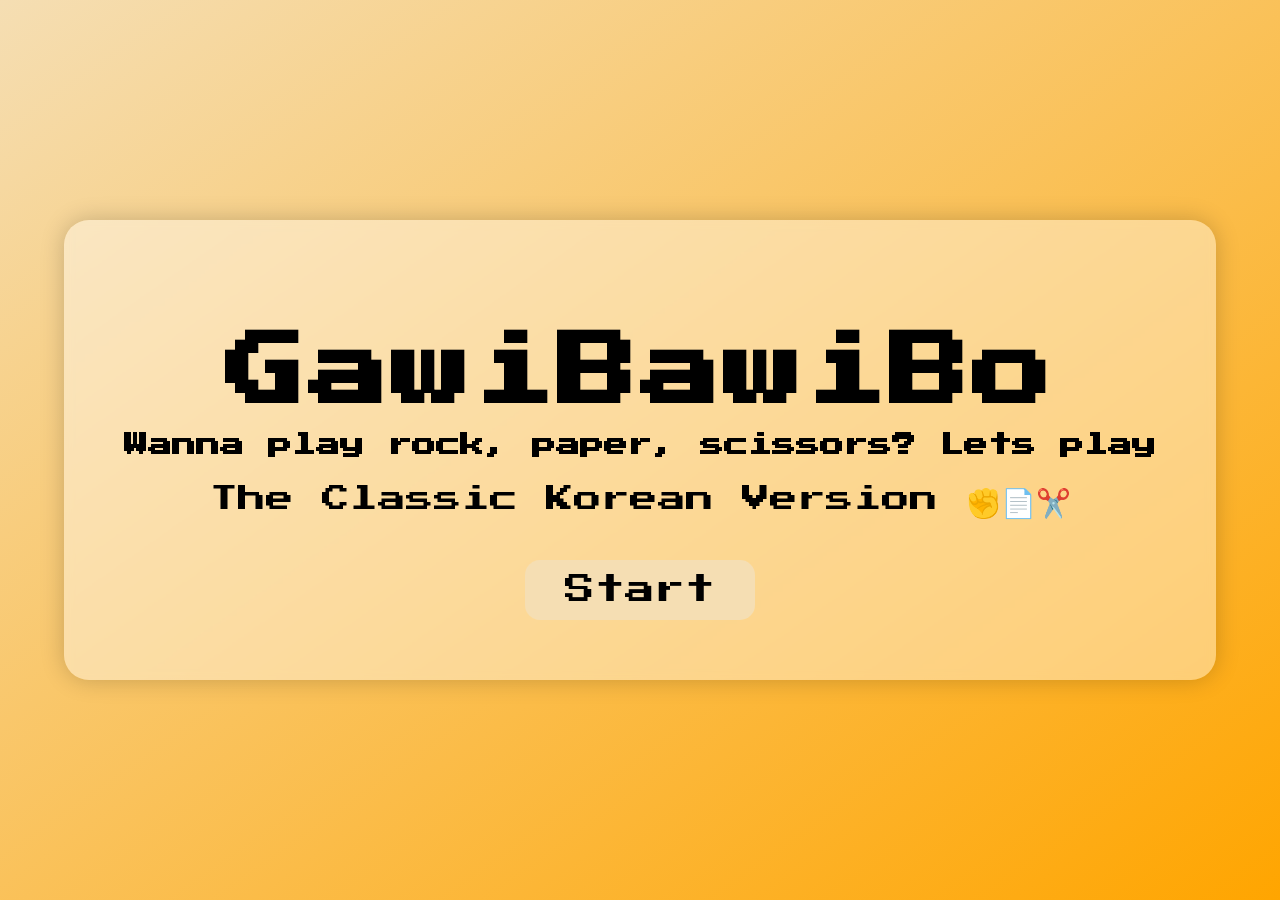
<file: index.html>
<!DOCTYPE html>
<html>
<head>
    <title>Korean Rock Paper Scissors</title>
    <link rel="stylesheet" href="webpage.css">
    <link href="https://fonts.googleapis.com/css2?family=Press+Start+2P&display=swap" rel="stylesheet">
</head>

<body>

<div id="startScreen">
    <div class="menuCard">
        <h1>GawiBawiBo</h1>

        <h2>Wanna play rock, paper, scissors? Lets play</h2>

        <p class="subtitle"> The Classic Korean Version ✊📄✂️ </p>

        <button id="startButton">Start</button>
    </div>
</div>


<div id="gameScreen">

    <button id="backButton">Back</button>

    <div id="result"></div>

    <div id="scoreboard">
        You: 0 | Computer: 0
    </div>

    <div id="options">
        <button id="rockButton" class="option">Rock</button>
        <button id="paperButton" class="option">Paper</button>
        <button id="scissorsButton" class="option">Scissors</button>
    </div>

</div>


<div id="winScreen">
    <h1 id="winnerText"></h1>
    <button id="restartButton">Play Again</button>
</div>

<script src="webpage.js"></script>

</body>
</html>
</file>
<file: webpage.css>
/* BODY */

body
{
    background: linear-gradient(to bottom right, wheat, orange);
    margin: 0;
    font-family: arial, sans-serif;
}

/* TYPOGRAPHY */

h1
{
    font-size: 80px;
    margin-bottom: 10px;
    letter-spacing: 3px;
}

h3
{
    text-align: center;
    margin-top: 100px;
    font-size: 30px;
}

p
{
    font-size: 20px;
}

.subtitle
{
    font-size: 28px;
    margin-bottom: 40px;
}

/* SCREENS */
#startScreen, 
#gameScreen,
#winScreen
{
    height: 100vh;
    width: 100%;
    justify-content: center;
    align-items: center;
    font-family: 'Press Start 2P', cursive;
    
}

#startScreen
{
    display: flex;
    justify-content: center;
    align-items: center;
}

#gameScreen 
{
    display: none;
    flex-direction: column;
    justify-content: center;
    align-items: center;

    height: 100vh;
    width: 100%;

    text-align: center;
}
#winScreen
{
    display: none;
    flex-direction: column;
    justify-content: center;
    align-items: center;
}

/* GAME MENU */
.menuCard
{
    background-color: rgba(255, 255, 255, 0.4);
    padding: 60px;
    border-radius: 25px;
    text-align: center;
    box-shadow: 0px 0px 25px rgba(0, 0, 0, 0.2);
    backdrop-filter: blur(5px);
    animation: floatIn 0.5s ease;
}

@keyframes floatIn 
{
    from
    {
        opacity: 0;
        transform: translateY(100px);
    }

    to 
    {
        opacity: 1;
        transform: translateY(0);
    }
}


/* GAME UI */

#result 
{
    font-size: 30px;
    margin-bottom: 20px;
    font-family: 'Press Start 2P', cursive;
    text-shadow: 0 0 10px rgba(255, 200, 0, 0.8)
}

#scoreboard
{
    font-size: 30px;
    margin-bottom: 40px;
    font-family: 'Press Start 2P', cursive;
}

/* BUTTONS (default) */

button
{
    cursor: pointer;
    background-color: wheat;
    font-family: 'Press Start 2P', cursive;
}

/* START BUTTON */

#startButton
{
    padding: 15px 40px;
    font-size: 30px;
    border-radius: 15px;
    border: none;
    transition: 0.3s;
}

#startButton:hover
{
    background-color: aquamarine;
    transform: scale(1.1);
}

/* BACK BUTTON */

#backButton
{
    display: block;
    padding: 10px;
    font-size: 15px;
    position: absolute;
    top: 10px;
    right: 10px;
}

#backButton:hover
{
    background-color: aquamarine;
    transform: scale(1.1);
}

/* GAME OPTIONS */

#options
{
    display: flex;
    gap: 20px;
}

.option
{
    font-size: 25px;
}

.option:hover
{
    background-color: aquamarine;
    transform: scale(1.1);
}

/* WIN SCREEN */

#winnerText
{
    font-size: 50px;
}

#restartButton
{
    padding: 15px 40px;
    font-size: 30px;
    border-radius: 15px;
    border: none;
    transition: 0.3s;
}

#restartButton:hover
{
    background-color: aquamarine;
    transform: scale(1.1);
}

/* COLOR EFFECT */
@keyframes rainbow
{
    0%   {color: red;}
    16%  {color: orange;}
    33%  {color: yellow;}
    50%  {color: green;}
    66%  {color: blue;}
    83%  {color: indigo;}
    100% {color: violet;}
}

#winnerText
{
    font-size: 50px;
    animation: rainbow 1.5s linear infinite;
}

@keyframes pulse
{
    0%, 100% {transform: scale(1);}
    50%       {transform: scale(1.05);}
}

#winnerText
{
    animation: rainbow 1.5s linear infinite, 
               pulse 0.8s ease-in-out infinite;
}

@keyframes glow
{
    0%, 100% {text-shadow: 0 0 10px rgba(255, 255, 0, 0.8);}
    50%       {text-shadow: 0 0 25px rgba(255, 100, 255, 0.9);}
}
</file>
